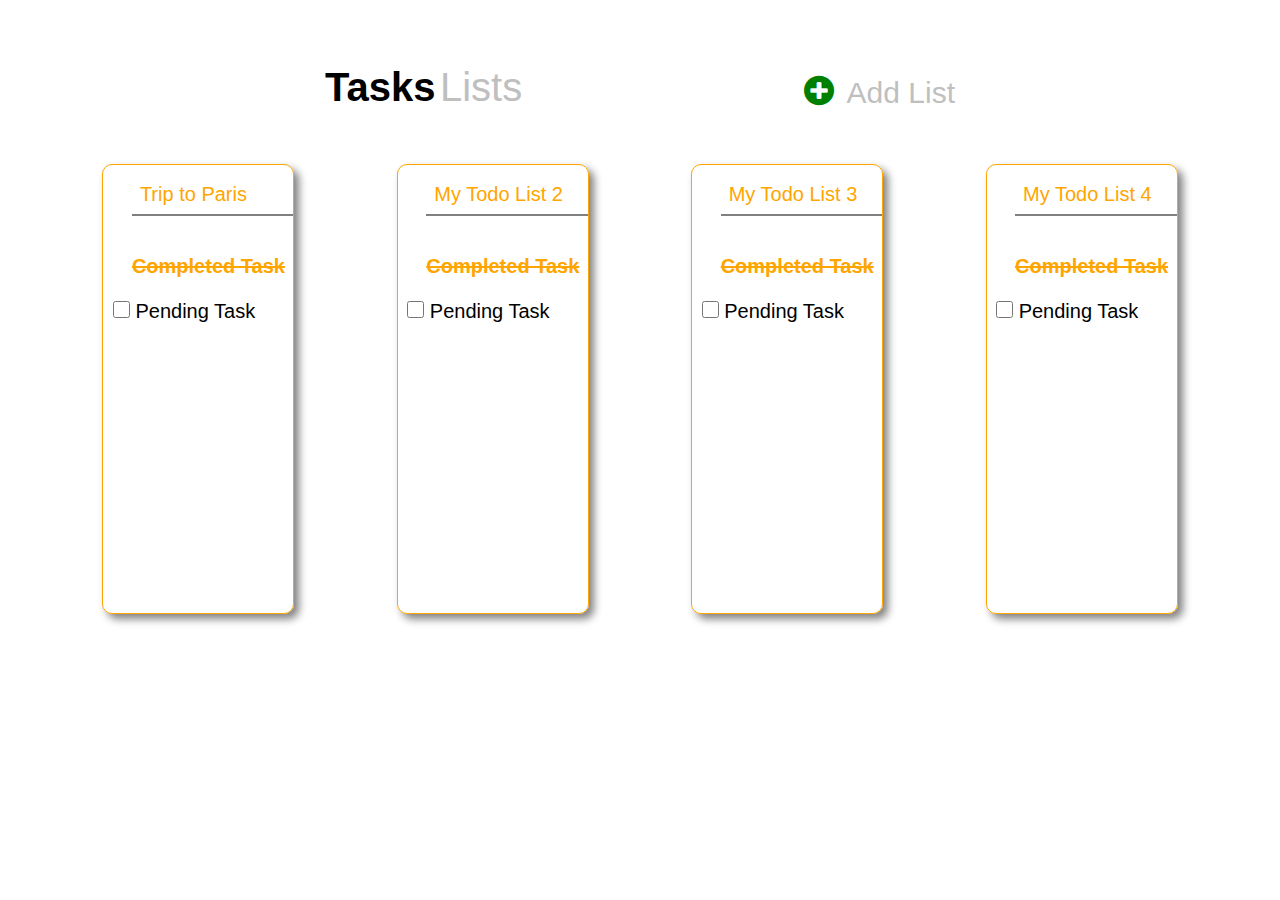
<file: index.html>
<!DOCTYPE html>
<html lang="en">
<head>
    <meta charset="UTF-8">
    <meta http-equiv="X-UA-Compatible" content="IE=edge">
    <meta name="viewport" content="width=device-width, initial-scale=1.0">
    <link rel="stylesheet" href="to-do.css">
    <link rel="icon" href="./todo.png">
    <link rel="stylesheet" href="https://cdnjs.cloudflare.com/ajax/libs/font-awesome/4.7.0/css/font-awesome.min.css">
    <title>To-Do (Page-1)</title>
</head>
<body>
 
    <div class="upper-container">
        <div class="upper-container1">
            <span id="task">Tasks</span>
            <span id="lists">Lists</span>
        </div>
        <div class="upper-container2"> <a class="addlist-link" href="to-do(Page-3).html" target="_blank">
            <i class="fa fa-plus-circle" id="p-circle" style="font-size:35px;color: green"></i>
            <span id="addlist">Add List</span></a>
        </div>
    </div>
        <div class="flex">
            <div class="card card1">
                <p class="card-head"><a class="heading-link" href="to-do(Page-2).html" target="_blank">Trip to Paris</a></p>
                <p class="card-body">Completed Task</p>
                <form action="" class="card-check">
                    <input type="checkbox" name="check" id="check">
                    <label for="check">Pending Task</label>
                </form>
            </div>
            <div class="card card2">
                <p class="card-head">My Todo List 2</p>
                <p class="card-body">Completed Task</p>
                <form action="" class="card-check">
                    <input type="checkbox" name="check" id="check">
                    <label for="check">Pending Task</label>
                </form>
            </div>
            <div class="card">
                <p class="card-head">My Todo List 3</p>
                <p class="card-body">Completed Task</p>
                <form action="" class="card-check">
                    <input type="checkbox" name="check" id="check">
                    <label for="check">Pending Task</label>
                </form>
            </div>
            <div class="card">
                <p class="card-head">My Todo List 4</p>
                <p class="card-body">Completed Task</p>
                <form action="" class="card-check">
                    <input type="checkbox" name="check" id="check">
                    <label for="check">Pending Task</label>
                </form>
            </div>
        </div>
</body>
</html>
</file>
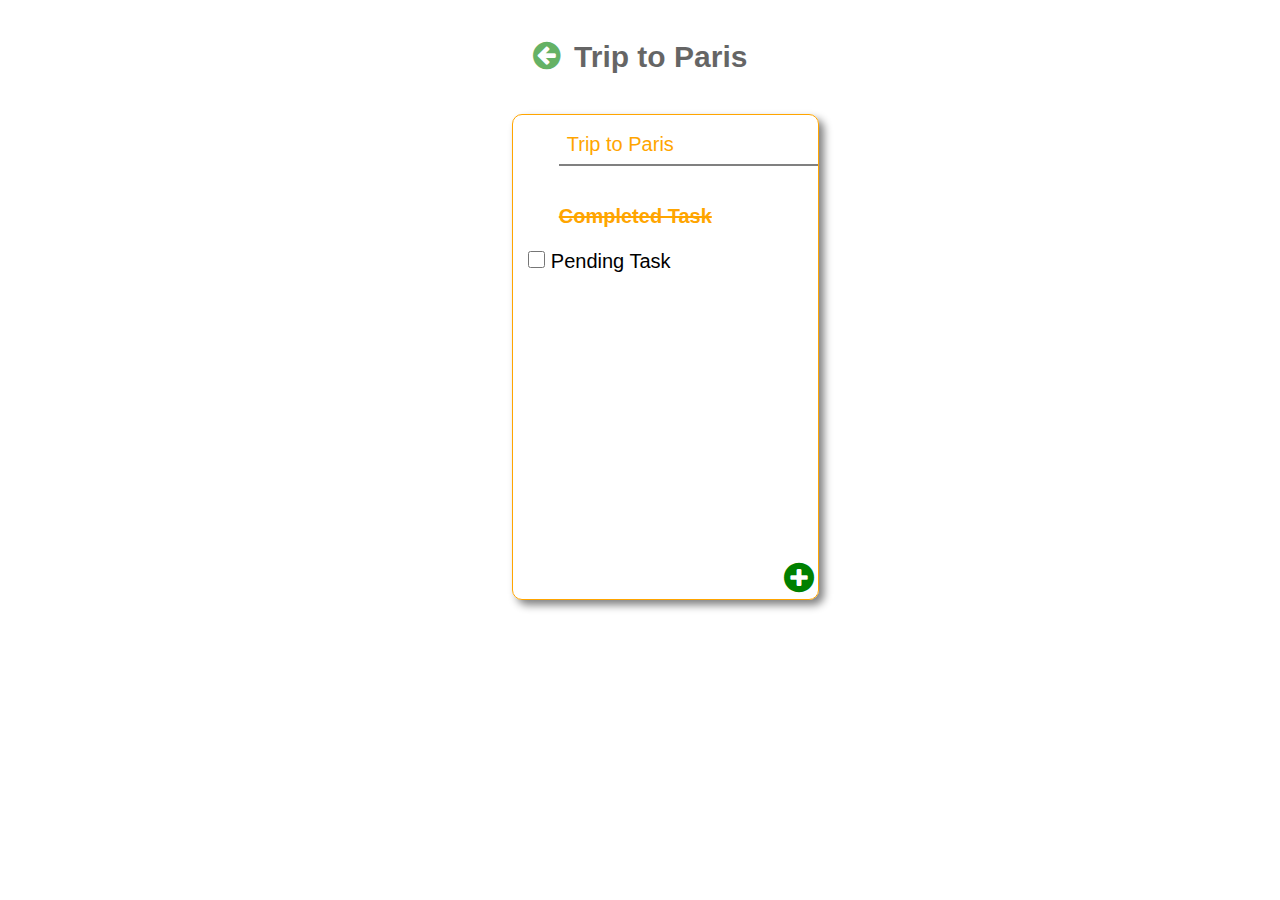
<file: to-do(Page-2).html>
<!DOCTYPE html>
<html lang="en">
<head>
    <meta charset="UTF-8">
    <meta http-equiv="X-UA-Compatible" content="IE=edge">
    <meta name="viewport" content="width=device-width, initial-scale=1.0">
    <link rel="stylesheet" href="to-do.css">
    <link rel="icon" href="./todo.png">
    <link rel="stylesheet" href="https://cdnjs.cloudflare.com/ajax/libs/font-awesome/4.7.0/css/font-awesome.min.css">
    <title>To-Do (Page-2)</title>
</head>
<body>
    <div class="page2-upper-cont1"><a class="arrow-link" href="index.html" target="_blank">
        <div class="page2-back-arrow">
        <i class="fa fa-arrow-circle-left" style="font-size:32px;color:green"></i>
        <span class="page2-back-arrow-text">Trip to Paris</span>
        </div></a>
    </div>

    <div class="page2-lower-cont">
        <div class="page2-card">
            <p class="page2-card-head">Trip to Paris</p>
            <p class="page2-card-body">Completed Task</p>
            <form action="" class="page2-card-check">
                <input type="checkbox" name="check" id="page2-check">
                <label for="page2-check">Pending Task</label>
            </form>
            <div class="page2-card-plus-circle"> <a href="to-do(Page-4).html" target="_blank">
                <i class="fa fa-plus-circle" style="font-size:35px;color: green"></i></a>
            </div>
        </div> 
    </div> 
</body>
</html>
</file>
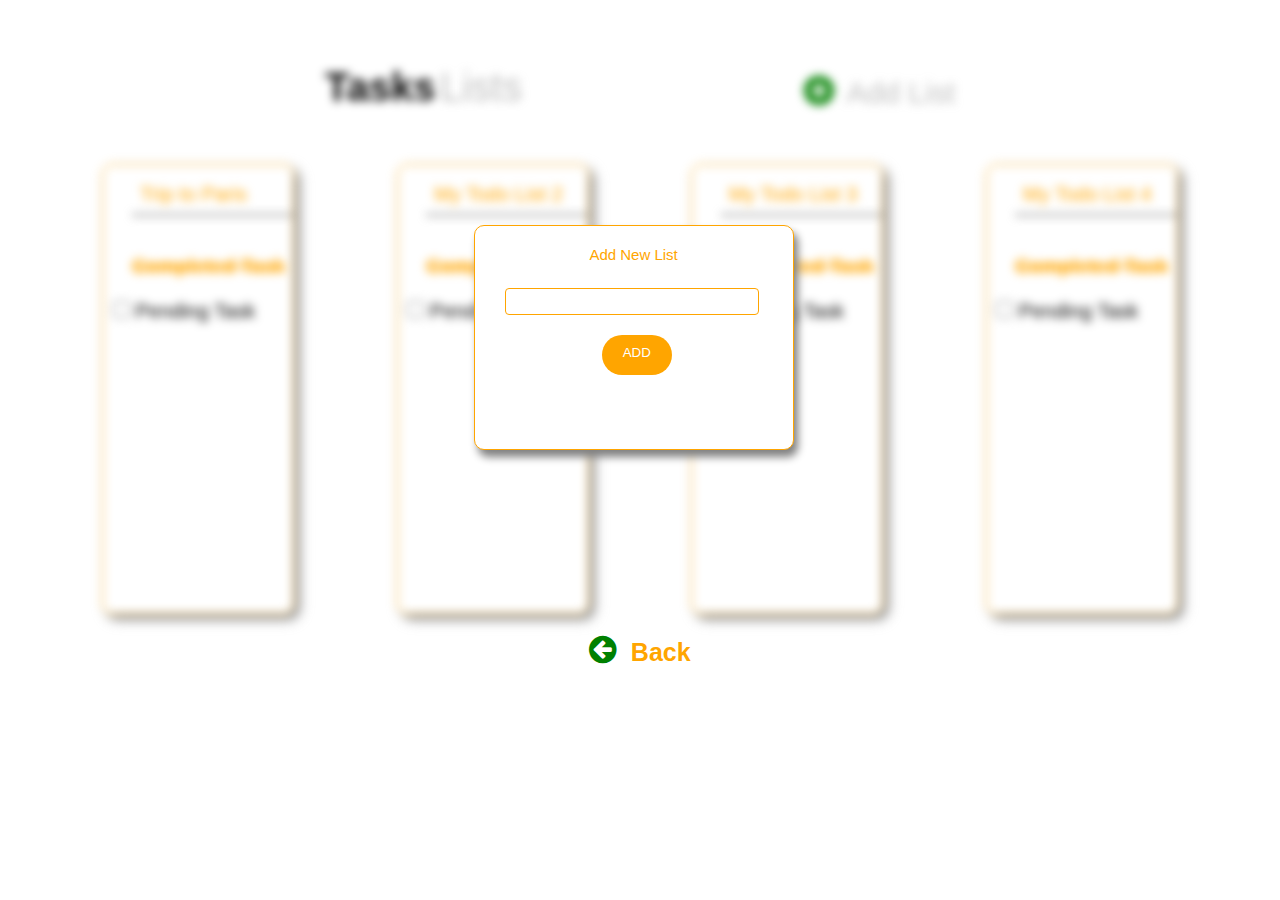
<file: to-do(Page-3).html>
<!DOCTYPE html>
<html lang="en">
<head>
    <meta charset="UTF-8">
    <meta http-equiv="X-UA-Compatible" content="IE=edge">
    <meta name="viewport" content="width=device-width, initial-scale=1.0">
    <link rel="stylesheet" href="to-do.css">
    <link rel="icon" href="./todo.png">
    <link rel="stylesheet" href="https://cdnjs.cloudflare.com/ajax/libs/font-awesome/4.7.0/css/font-awesome.min.css">
    <title>To-Do (Page-3)</title>
</head>
<body>
<div class="not-show"> 
    <div class="upper-container">
        <div class="upper-container1">
            <span id="task">Tasks</span>
            <span id="lists">Lists</span>
        </div>
        <div class="upper-container2"> <a class="addlist-link" href="to-do(Page-3).html" target="_blank">
            <i class="fa fa-plus-circle" id="p-circle" style="font-size:35px;color: green"></i>
            <span id="addlist">Add List</span></a>
        </div>
    </div>
        <div class="flex">
            <div class="card card1">
                <p class="card-head"><a class="heading-link" href="to-do(Page-2).html" target="_blank">Trip to Paris</a></p>
                <p class="card-body">Completed Task</p>
                <form action="" class="card-check">
                    <input type="checkbox" name="check" id="check">
                    <label for="check">Pending Task</label>
                </form>
            </div>
            <div class="card card2">
                <p class="card-head">My Todo List 2</p>
                <p class="card-body">Completed Task</p>
                <form action="" class="card-check">
                    <input type="checkbox" name="check" id="check">
                    <label for="check">Pending Task</label>
                </form>
            </div>
            <div class="card">
                <p class="card-head">My Todo List 3</p>
                <p class="card-body">Completed Task</p>
                <form action="" class="card-check">
                    <input type="checkbox" name="check" id="check">
                    <label for="check">Pending Task</label>
                </form>
            </div>
            <div class="card">
                <p class="card-head">My Todo List 4</p>
                <p class="card-body">Completed Task</p>
                <form action="" class="card-check">
                    <input type="checkbox" name="check" id="check">
                    <label for="check">Pending Task</label>
                </form>
            </div>
        </div>
</div> 
<div class="pop-up-card-page-3">
    <div class="pop-up-head">Add New List</div>
    <form>
        <input class="pop-up-textbox" type="text">
    </form>
    <button class="pop-up-button">ADD</button>
</div> 
<div class="page3-back-arrow"> <a href="./index.html" target="_blank">
    <i class="fa fa-arrow-circle-left" style="font-size:32px;color:green"></i></a>
    <span class="page3-back-arrow-text">Back</span>
</div>     
</body>
</html>
</file>
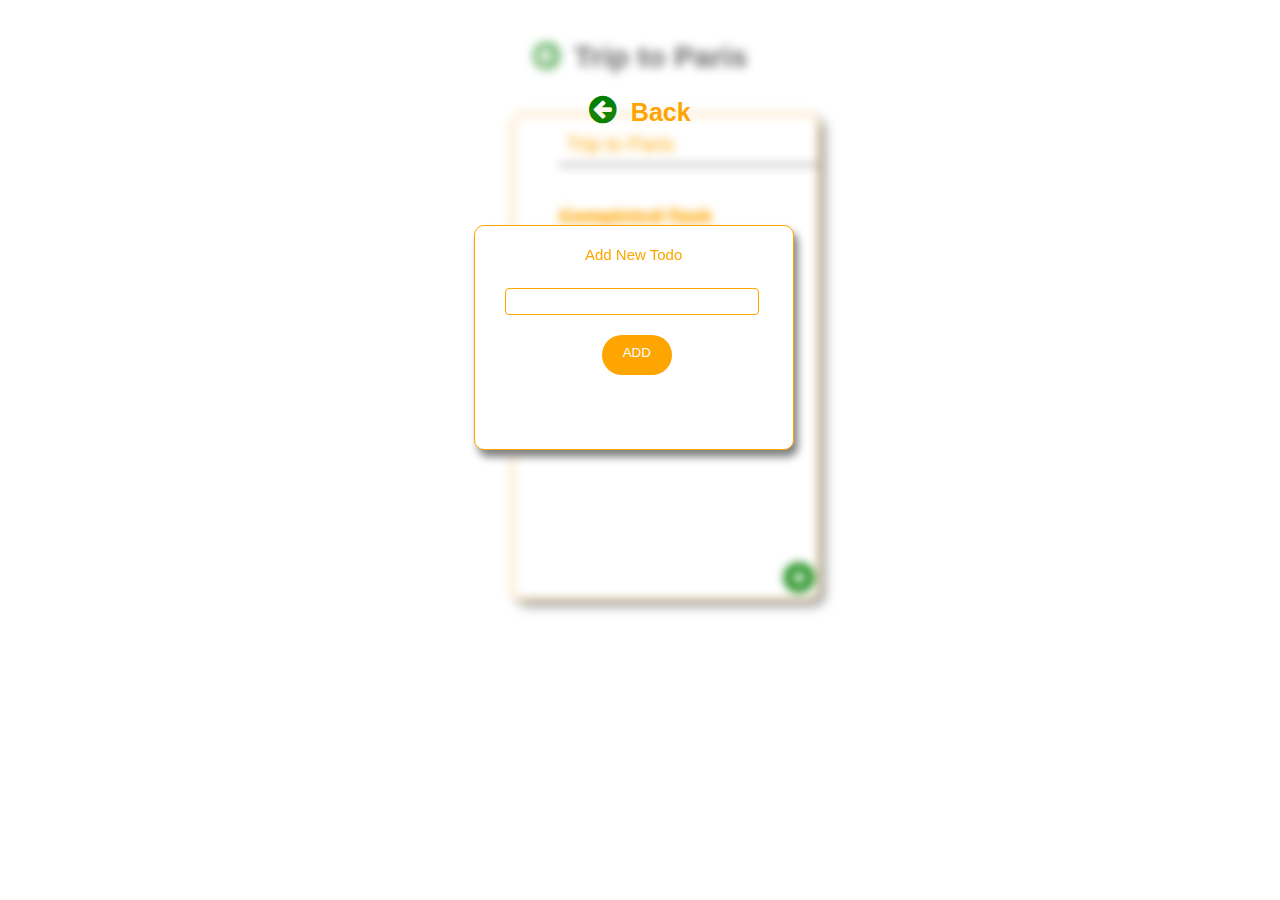
<file: to-do(Page-4).html>
<!DOCTYPE html>
<html lang="en">
<head>
  <meta charset="UTF-8">
  <meta http-equiv="X-UA-Compatible" content="IE=edge">
  <meta name="viewport" content="width=device-width, initial-scale=1.0">
  <link rel="stylesheet" href="to-do.css">
  <link rel="icon" href="./todo.png">
  <link rel="stylesheet" href="https://cdnjs.cloudflare.com/ajax/libs/font-awesome/4.7.0/css/font-awesome.min.css">
  <link rel="stylesheet" href="https://cdnjs.cloudflare.com/ajax/libs/font-awesome/4.7.0/css/font-awesome.min.css">
  <title>To-Do (Page-4)</title>
</head>
<body>
    <div class="not-show">
        <div class="page2-upper-cont1"><a class="arrow-link" href="index.html" target="_blank">
            <div class="page2-back-arrow">
            <i class="fa fa-arrow-circle-left" style="font-size:32px;color:green"></i>
            <span class="page2-back-arrow-text">Trip to Paris</span>
            </div></a>
        </div>
    
        <div class="page2-lower-cont">
            <div class="page2-card">
                <p class="page2-card-head">Trip to Paris</p>
                <p class="page2-card-body">Completed Task</p>
                <form action="" class="page2-card-check">
                    <input type="checkbox" name="check" id="page2-check">
                    <label for="page2-check">Pending Task</label>
                </form>
                <div class="page2-card-plus-circle"> <a href="to-do(Page-4).html" target="_blank">
                    <i class="fa fa-plus-circle" style="font-size:35px;color: green"></i></a>
                </div>
            </div> 
        </div>  
    </div>

    <div class="pop-up-card-page-4">
        <div class="pop-up-head">Add New Todo</div>
        <form>
            <input class="pop-up-textbox" type="text">
        </form>
        <button class="pop-up-button">ADD</button>
    </div>
    <div class="page4-back-arrow"> <a href="./to-do(Page-2).html" target="_blank">
        <i class="fa fa-arrow-circle-left" style="font-size:32px;color:green"></i></a>
        <span class="page4-back-arrow-text">Back</span>
    </div>
</body>
</html>
</file>
<file: to-do.css>
*{
    margin: 0;
    padding: 0; 
    box-sizing: border-box; 
    font-family: Arial, Helvetica, sans-serif;
}

/* Page-1 */
.upper-container{
    width: 50%; 
    height: 20%; 
    margin: 50px auto; 
    position: relative; 
    padding: 30px;
}

.upper-container1{
    position: absolute; 
    left: 5px; 
    bottom: 0px;
}
#task{
    font-size: 40px; 
    font-weight: bold;
}
#lists{
    font-size: 40px; 
    color: grey; 
    opacity: 0.5;
}

.upper-container2{
    position: absolute; 
    right: 5px; 
    bottom: 0px;
}
#addlist{
    margin-left: 8px; 
    font-size: 30px; 
    opacity: 0.5;
}

/* For Cards */
.card{
    width: 15%; 
    height: 50vh; 
    position: relative; 
    border: 1.5px solid orange; 
    box-shadow: 5px 5px 8px gray; 
    border-radius: 10px; 
    margin-top: 4px;
}
.card-head{
    width: 85%; 
    border-bottom: 2px solid gray; 
    position: absolute; left: 15%; 
    margin-top: 10px; 
    padding: 8px; 
    color: orange; 
    font-size: 20px;
}
.card-body{
    width: 85%; 
    margin-top: 90px; 
    position: absolute; 
    left: 15%; 
    text-decoration: line-through; 
    color: orange; 
    font-size: 20px; 
    font-weight: bold;
}
.card-check{
    margin-top: 135px; 
    position: absolute; 
    left: 5%; 
    font-size: 20px;
}
#check{
    height: 17px; 
    width: 17px;
}
.flex{
    display: flex;
    justify-content: space-evenly; 
    margin: auto;
    flex-wrap: wrap;
}

/* Page-2 */
.page2-upper-cont1{
    text-align: center; 
    margin-top: 20px; 
    position: relative;
}
.page2-back-arrow{
    text-align: center; 
    margin-top: 40px;
}
.page2-back-arrow-text{
    font-size: 30px; 
    font-weight: 750;
    margin-left: 10px;
}

.page2-lower-cont{
    position: relative; 
}
.page2-card{
    width: 24%; 
    height: 54vh; 
    position: absolute; 
    left: 40%;
    border: 1.5px solid orange; 
    box-shadow: 5px 5px 8px gray; 
    border-radius: 10px; 
    margin-top: 40px;
}
.page2-card-head{
    width: 85%; 
    border-bottom: 2px solid gray; 
    position: absolute; left: 15%; 
    margin-top: 10px; 
    padding: 8px; 
    color: orange; 
    font-size: 20px;
}
.page2-card-body{
    width: 85%; 
    margin-top: 90px; 
    position: absolute; 
    left: 15%; 
    text-decoration: line-through; 
    color: orange; 
    font-size: 20px; 
    font-weight: bold;
}
.page2-card-check{
    margin-top: 135px; 
    position: absolute; 
    left: 5%; 
    font-size: 20px;
}
#page2-check{
    height: 17px; 
    width: 17px;
}  
.page2-card-plus-circle{
    position: absolute; 
    right: 4px; 
    bottom: 4px;
}

/* Page-1-Link */
a.heading-link{
    text-decoration: none; 
    color: orange;
}
a.heading-link:hover{
    color: green;
}
a.heading-link:active{
    color: red;
}
a.addlist-link{
    text-decoration: none; 
    color: grey;
}
a.addlist-link:hover{
    color: green;
}
a.addlist-link:active{
    color: red;
}
/* Page-2-Link */
a.arrow-link{
    text-decoration: none; 
    color: black; 
    opacity: 0.6;
}
a.arrow-link:hover{
    color: grey;
}

/* Page-3 & Page-4 for filter */
.not-show{
    filter: blur(6px);
    -webkit-filter: blur(5px);
}

/* Page-3 & Page-4 for Pop-Up */
.pop-up-card-page-4{
    position: absolute;
    left: 37%;
    bottom: 50%;
    border: 1.5px solid orange;
    border-radius: 10px;
    box-shadow: 4px 7px 8px grey;
    width: 25%;
    height: 25%;
    background-color: white;
}
.pop-up-card-page-3{
    position: absolute;
    left: 37%;
    bottom: 50%;
    border: 1.5px solid orange;
    border-radius: 10px;
    box-shadow: 4px 7px 8px grey;
    width: 25%;
    height: 25%;
    background-color: white;
}
.pop-up-head{
    text-align: center;
    padding: 5px;
    color: orange;
    margin-top: 15px;
    font-size: 15px;
}
.pop-up-textbox{
    text-align: center;
    width: 80%;
    margin: 20px;
    margin-left: 30px;
    padding: 5px;
    border: 1px solid orange;
    border-radius: 4px;
}
.pop-up-button{
    background-color: orange;
    width: 22%;
    height: 18%;
    color: white;
    position: absolute;
    left: 40%;
    border: 0px;
    border-radius: 20px;
    padding: 10px;
    padding-bottom: 24px;
}
.page3-back-arrow{
    text-align: center; 
    margin-top: 20px;
}
.page3-back-arrow-text{
    font-size: 25px; 
    font-weight: 750;
    margin-left: 10px;
    color: orange;
}
.page4-back-arrow{
    text-align: center; 
    margin-top: 20px;
}
.page4-back-arrow-text{
    font-size: 25px; 
    font-weight: 750;
    margin-left: 10px;
    color: orange;
}

/* For Responsive Design */

@media screen and (min-width: 360px) and (max-width: 845px){
    #addlist{
        display:none;
    }
    .upper-container2{
        right:0;
    }
    .card-head{
        border-bottom: none;
        position: absolute;
        left:5%;
        color: grey;
    }
    .card-body{
        display: none;
    }
    .card-check{
        display: none;
    }
    .card{
        width: 80vw;
        height: 10vh;
        margin-top: 25px;
    }
    a.heading-link{
        color: grey;
    }
    .upper-container{
        width: 80%;
    }
    #p-circle{
        font-size: 50px;;
    }

    /* Page-2 */
    .page2-upper-cont1::before{
        display: none;
    }
    .page2-upper-cont1::after{
        display: none; 
    }
    .page2-card{
        width: 60%;
        position: absolute;
        left:20%;
    }
    .pop-up-card-page-3{
        position: absolute;
        top: 35%;
        left:10%;
        width:75%;
    }
    .pop-up-button{
        position: absolute;
        left: 40%;
    }
    .pop-up-card-page-4{
        position: absolute;
        top: 35%;
        left:10%;
        width:75%;
    }
}
</file>
